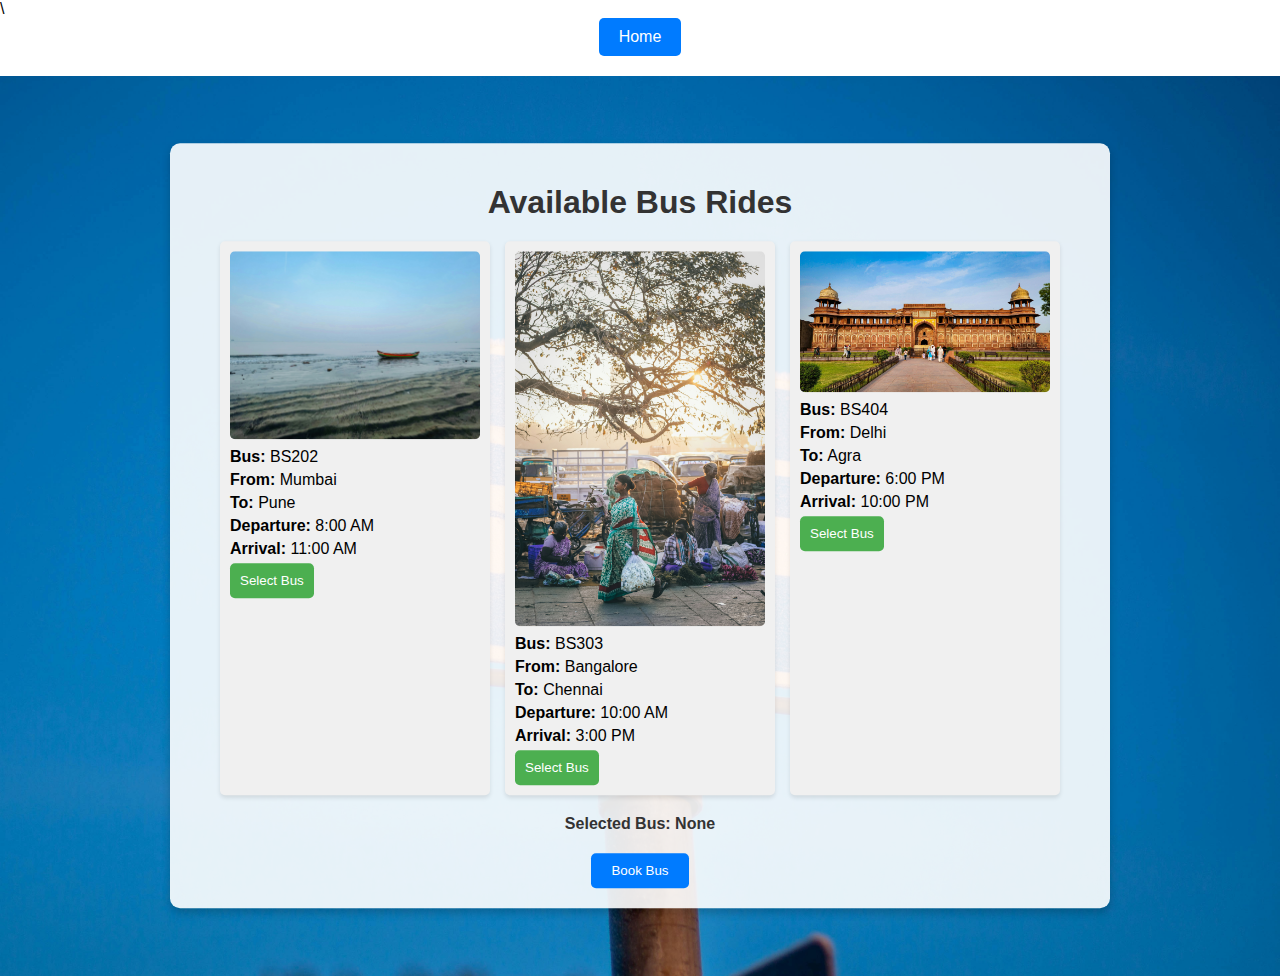
<file: busses.html>
<!DOCTYPE html>
<html lang="en">
<head>
    <meta charset="UTF-8">
    <meta name="viewport" content="width=device-width, initial-scale=1.0">
    <title>Book Your Bus Ride</title>
    <link rel="stylesheet" href="busses.css">
    <script src="https://code.jquery.com/jquery-3.6.0.min.js"></script>
    <script>
        $(document).ready(function() {
            $(".select-bus-btn").click(function() {
                var busDetails = $(this).data("details");
                $("#selected-bus").text("Selected Bus: " + busDetails);
                $("#bus-details").val(busDetails);
            });

            $("#bookingForm").submit(function(event) {
                event.preventDefault();
                alert("Bus booked successfully! Details: " + $("#bus-details").val());
            });
        });
    </script>
</head>
<body>\
    <div class="home-container">
        <a href="index.html" class="home-link">Home</a>
    </div>    
    <div class="background">
        <div class="container">
            <h1>Available Bus Rides</h1>
            <div class="bus-list">
                <div class="bus">
                    <img src="pune.jpg" alt="Bus Image">
                    <p><strong>Bus:</strong> BS202</p>
                    <p><strong>From:</strong> Mumbai</p>
                    <p><strong>To:</strong> Pune</p>
                    <p><strong>Departure:</strong> 8:00 AM</p>
                    <p><strong>Arrival:</strong> 11:00 AM</p>
                    <button class="select-bus-btn" data-details="BS202 from Mumbai to Pune, Departure: 8:00 AM, Arrival: 11:00 AM">Select Bus</button>
                </div>
                <div class="bus">
                    <img src="chennai.jpg" alt="Bus Image">
                    <p><strong>Bus:</strong> BS303</p>
                    <p><strong>From:</strong> Bangalore</p>
                    <p><strong>To:</strong> Chennai</p>
                    <p><strong>Departure:</strong> 10:00 AM</p>
                    <p><strong>Arrival:</strong> 3:00 PM</p>
                    <button class="select-bus-btn" data-details="BS303 from Bangalore to Chennai, Departure: 10:00 AM, Arrival: 3:00 PM">Select Bus</button>
                </div>
                <div class="bus">
                    <img src="agra.jpg" alt="Bus Image">
                    <p><strong>Bus:</strong> BS404</p>
                    <p><strong>From:</strong> Delhi</p>
                    <p><strong>To:</strong> Agra</p>
                    <p><strong>Departure:</strong> 6:00 PM</p>
                    <p><strong>Arrival:</strong> 10:00 PM</p>
                    <button class="select-bus-btn" data-details="BS404 from Delhi to Agra, Departure: 6:00 PM, Arrival: 10:00 PM">Select Bus</button>
                </div>
                <!-- Add more buses as needed -->
            </div>
            <p id="selected-bus">Selected Bus: None</p>
            <form id="bookingForm">
                <input type="hidden" id="bus-details" name="bus-details">
                <button type="submit">Book Bus</button>
            </form>
        
        </div>
    </div>
</body>
</html>
</file>
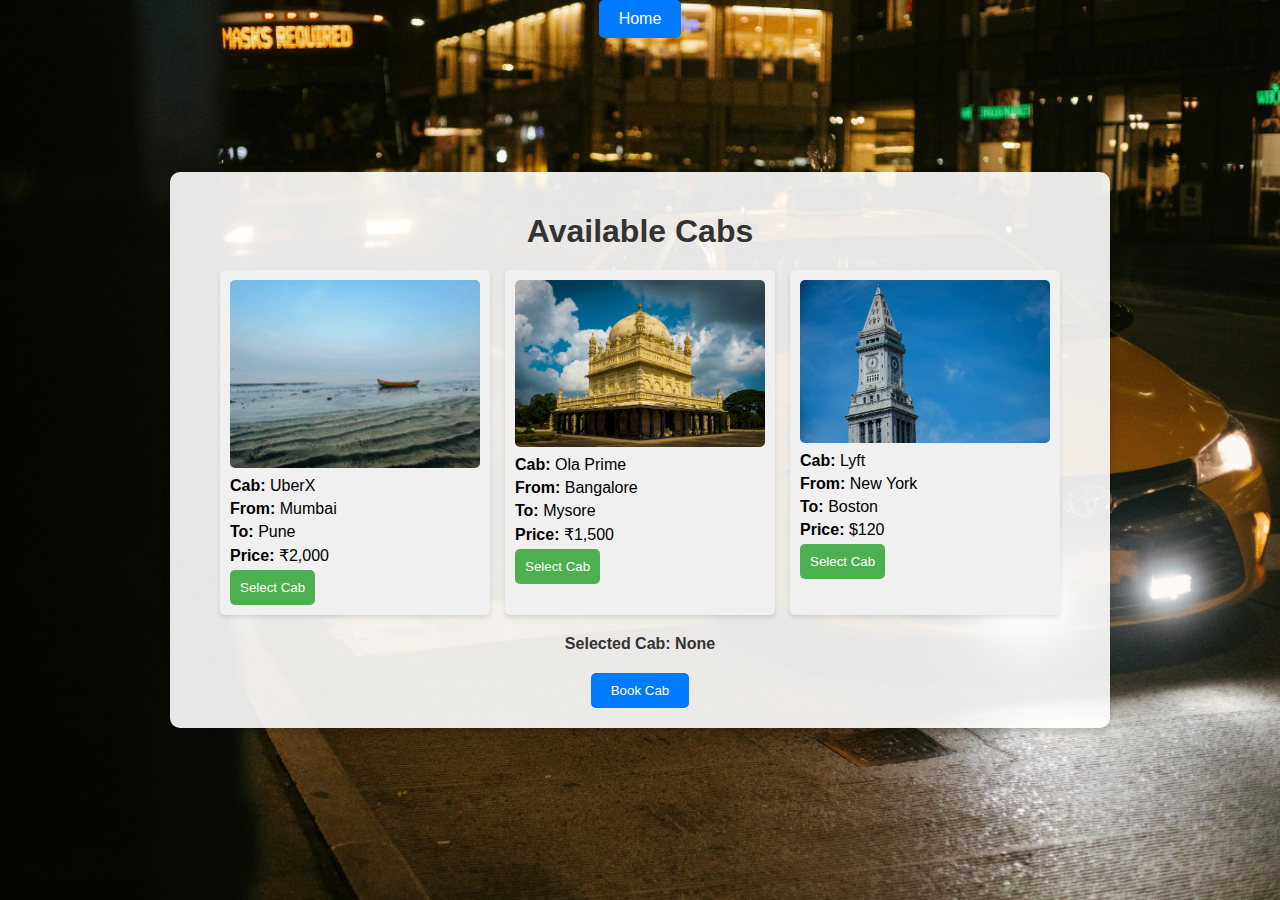
<file: cabs.html>
<!DOCTYPE html>
<html lang="en">
<head>
    <meta charset="UTF-8">
    <meta name="viewport" content="width=device-width, initial-scale=1.0">
    <title>Book Your Cab</title>
    <link rel="stylesheet" href="cabs.css">
    <script src="https://code.jquery.com/jquery-3.6.0.min.js"></script>
    <script>
        $(document).ready(function() {
            $(".select-cab-btn").click(function() {
                var cabDetails = $(this).data("details");
                $("#selected-cab").text("Selected Cab: " + cabDetails);
                $("#cab-details").val(cabDetails);
            });

            $("#bookingForm").submit(function(event) {
                event.preventDefault();
                alert("Cab booked successfully! Details: " + $("#cab-details").val());
            });
        });
    </script>
</head>
<body>
    <div class="background">
        <div class="home-container">
            <a href="index.html" class="home-link">Home</a>
        </div>
        <div class="container">
            <h1>Available Cabs</h1>
            <div class="cab-list">
                <div class="cab">
                    <img src="pune.jpg" alt="Cab Image">
                    <p><strong>Cab:</strong> UberX</p>
                    <p><strong>From:</strong> Mumbai</p>
                    <p><strong>To:</strong> Pune</p>
                    <p><strong>Price:</strong> ₹2,000</p>
                    <button class="select-cab-btn" data-details="UberX from Mumbai to Pune, Price: ₹2,000">Select Cab</button>
                </div>
                <div class="cab">
                    <img src="mys.jpg" alt="Cab Image">
                    <p><strong>Cab:</strong> Ola Prime</p>
                    <p><strong>From:</strong> Bangalore</p>
                    <p><strong>To:</strong> Mysore</p>
                    <p><strong>Price:</strong> ₹1,500</p>
                    <button class="select-cab-btn" data-details="Ola Prime from Bangalore to Mysore, Price: ₹1,500">Select Cab</button>
                </div>
                <div class="cab">
                    <img src="boston.jpg" alt="Cab Image">
                    <p><strong>Cab:</strong> Lyft</p>
                    <p><strong>From:</strong> New York</p>
                    <p><strong>To:</strong> Boston</p>
                    <p><strong>Price:</strong> $120</p>
                    <button class="select-cab-btn" data-details="Lyft from New York to Boston, Price: $120">Select Cab</button>
                </div>
                <!-- Add more cabs as needed -->
            </div>
            <p id="selected-cab">Selected Cab: None</p>
            <form id="bookingForm">
                <input type="hidden" id="cab-details" name="cab-details">
                <button type="submit">Book Cab</button>
            </form>
        </div>
    </div>
</body>
</html>
</file>
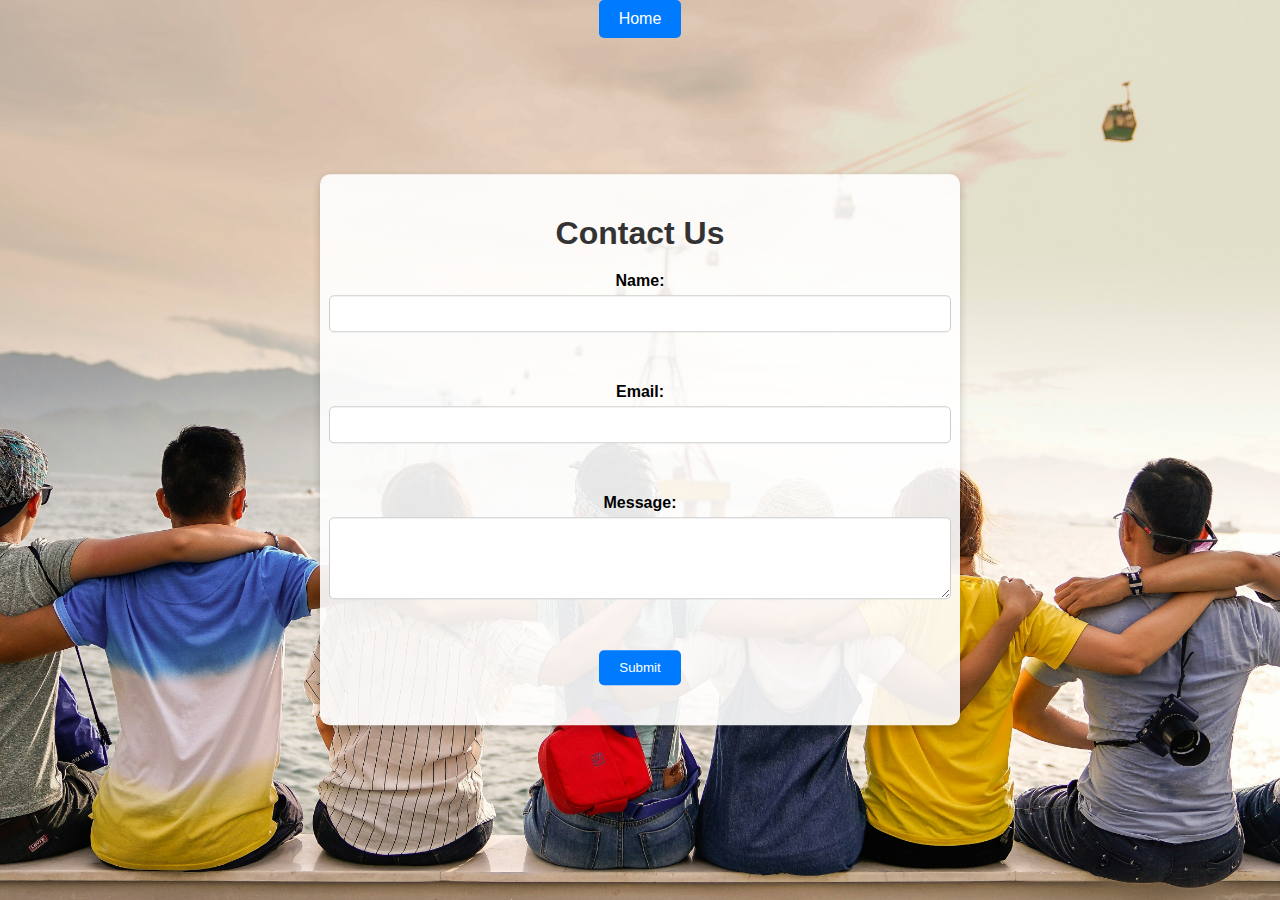
<file: contact_us.html>
<!DOCTYPE html>
<html lang="en">
<head>
    <meta charset="UTF-8">
    <meta name="viewport" content="width=device-width, initial-scale=1.0">
    <title>Contact Us</title>
    <link rel="stylesheet" href="contactus.css">
    <script>
        function submitForm(event) {
            event.preventDefault();
            document.getElementById("response").innerText = "Thank you for contacting us! We will get back to you soon.";
        }
    </script>
</head>
<body>
    <div class="background">
        <div class="home-container">
            <a href="index.html" class="home-link">Home</a>
        </div>
        <div class="container">
            <h1>Contact Us</h1>
            <form id="contactForm" onsubmit="submitForm(event)">
                <label for="name">Name:</label>
                <input type="text" id="name" name="name" required><br><br>
                <label for="email">Email:</label>
                <input type="email" id="email" name="email" required><br><br>
                <label for="message">Message:</label>
                <textarea id="message" name="message" rows="4" required></textarea><br><br>
                <button type="submit">Submit</button>
            </form>
            <p id="response"></p>
        </div>
    </div>
</body>
</html>
</file>
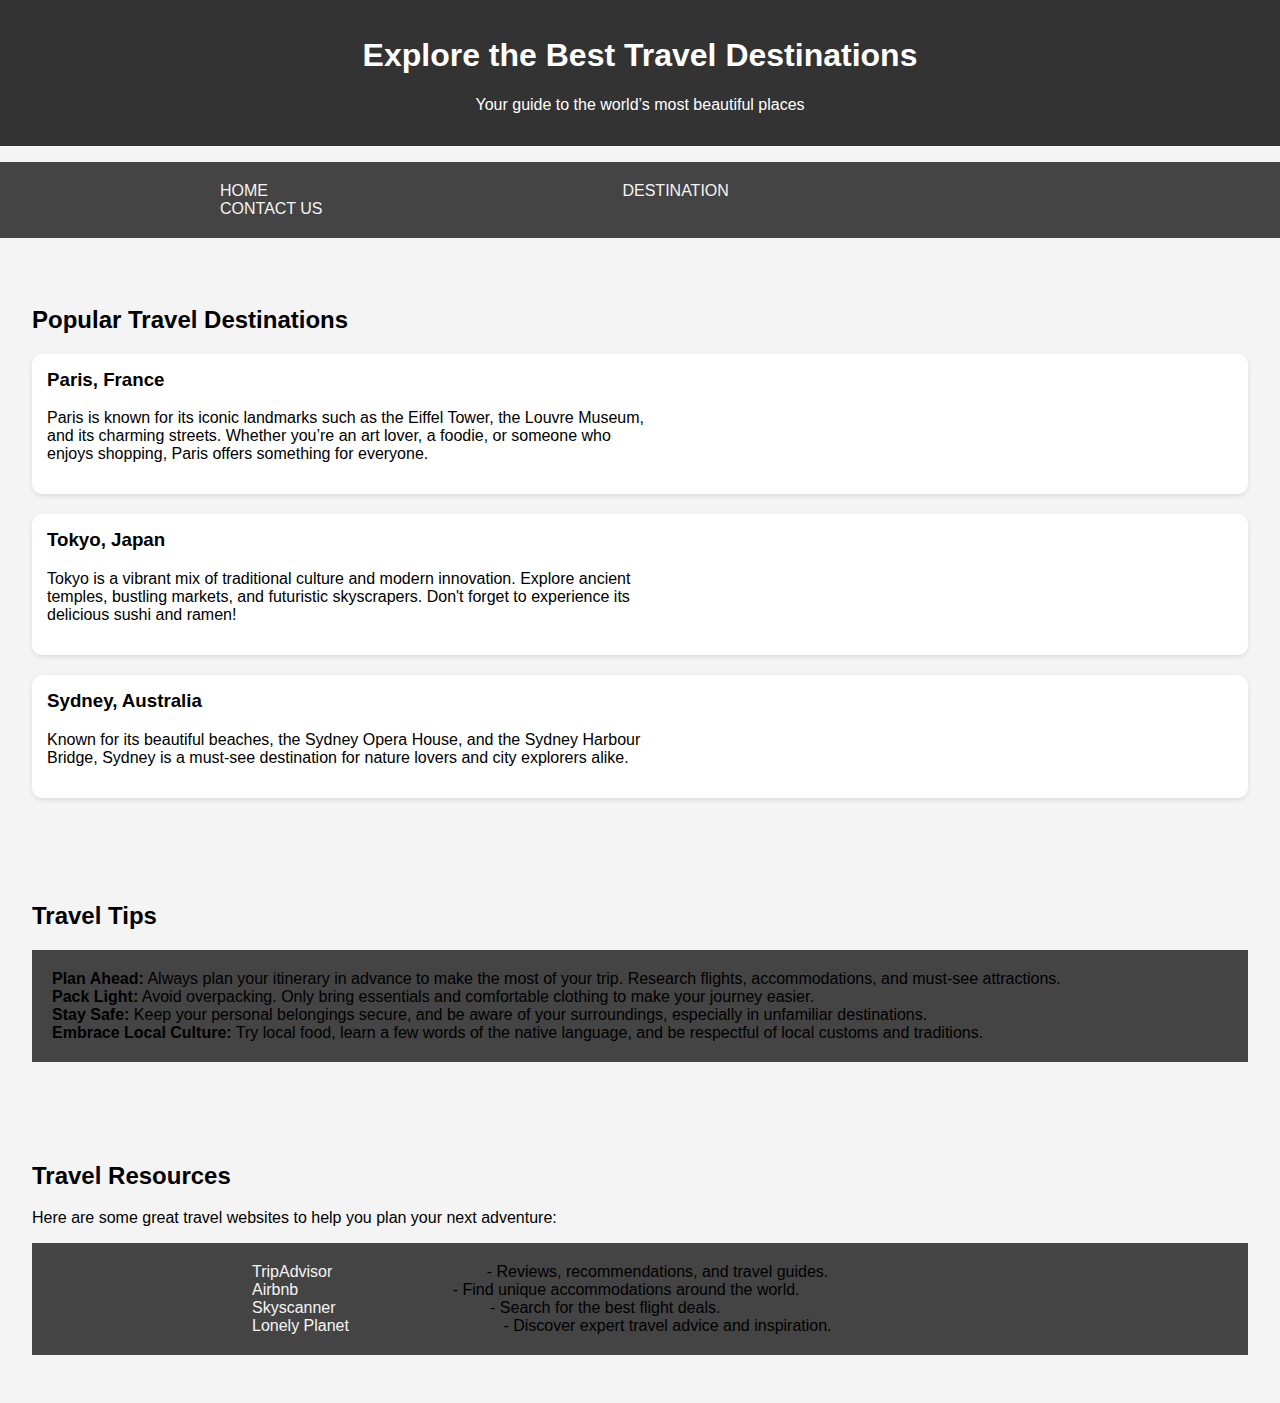
<file: destination.html>
<html>
<head>
    <meta charset="UTF-8">
    <meta name="viewport" content="width=device-width, initial-scale=1.0">
    <title>Travel Destinations and Tips</title>
    <style>
        body {
            font-family: Arial, sans-serif;
            margin: 0;
            padding: 0;
            background-color: #f4f4f4;
        }
        header {
            background-color: #333;
            color: white;
            text-align: center;
            padding: 1em;
        }
        nav {
            background-color: #444;
            color: white;
            display: flex;
            justify-content: center;
            padding: 1em;
        }
        nav a {
            color: white;
            padding: 1em;
            text-decoration: none;
            margin: 0 15px;
        }
        nav a:hover {
            background-color: #555;
        }
        section {
            padding: 2em;
        }
        .destination {
            display: flex;
            margin-bottom: 20px;
            background-color: white;
            border-radius: 10px;
            box-shadow: 0 2px 5px rgba(0,0,0,0.1);
            overflow: hidden;
        }
        .destination img {
            width: 50%;
            height: auto;
        }
        .destination-info {
            padding: 15px;
            width: 50%;
        }
        .destination-info h3 {
            margin-top: 0;
        }
        footer {
            background-color: #333;
            color: white;
            text-align: center;
            padding: 1em;
            position: fixed;
            width: 100%;
            bottom: 0;
        }
        ul {
            background-color: #444;
            padding: 20px 20px 20px 20px;
        }
        ul li {
            display: inline-block;
            text-decoration: none;
           
        }
        li a{
            color: #f4f4f4;
            text-decoration: none;
            padding: 5px 150px 20px 200px;
        }
    </style>
</head>
<body>

<header>
    <h1>Explore the Best Travel Destinations</h1>
    <p>Your guide to the world’s most beautiful places</p>
</header>
<div id="nav">
    <ul>
        <li><a href="index.html">HOME</a></li>
        <li><a href="destination.html">DESTINATION</a></li>
        <li><a href="contact_us.html">CONTACT US</a></li>
    </ul> 
</div>

<section id="destinations">
    <h2>Popular Travel Destinations</h2>
    <div class="destination">
       
        <div class="destination-info">
            <h3>Paris, France</h3>
            <p>Paris is known for its iconic landmarks such as the Eiffel Tower, the Louvre Museum, and its charming streets. Whether you’re an art lover, a foodie, or someone who enjoys shopping, Paris offers something for everyone.</p>
        </div>
    </div>

    <div class="destination">
       
        <div class="destination-info">
            <h3>Tokyo, Japan</h3>
            <p>Tokyo is a vibrant mix of traditional culture and modern innovation. Explore ancient temples, bustling markets, and futuristic skyscrapers. Don't forget to experience its delicious sushi and ramen!</p>
        </div>
    </div>

    <div class="destination">
       
        <div class="destination-info">
            <h3>Sydney, Australia</h3>
            <p>Known for its beautiful beaches, the Sydney Opera House, and the Sydney Harbour Bridge, Sydney is a must-see destination for nature lovers and city explorers alike.</p>
        </div>
    </div>
</section>

<section id="tips">
    <h2>Travel Tips</h2>
    <ul>
        <li><strong>Plan Ahead:</strong> Always plan your itinerary in advance to make the most of your trip. Research flights, accommodations, and must-see attractions.</li>
        <li><strong>Pack Light:</strong> Avoid overpacking. Only bring essentials and comfortable clothing to make your journey easier.</li>
        <li><strong>Stay Safe:</strong> Keep your personal belongings secure, and be aware of your surroundings, especially in unfamiliar destinations.</li>
        <li><strong>Embrace Local Culture:</strong> Try local food, learn a few words of the native language, and be respectful of local customs and traditions.</li>
    </ul>
</section>

<section id="resources">
    <h2>Travel Resources</h2>
    <p>Here are some great travel websites to help you plan your next adventure:</p>
    <ul>
        <li><a href="https://www.tripadvisor.com" target="_blank">TripAdvisor</a> - Reviews, recommendations, and travel guides.</li>
        <li><a href="https://www.airbnb.com" target="_blank">Airbnb</a> - Find unique accommodations around the world.</li>
        <li><a href="https://www.skyscanner.com" target="_blank">Skyscanner</a> - Search for the best flight deals.</li>
        <li><a href="https://www.lonelyplanet.com" target="_blank">Lonely Planet</a> - Discover expert travel advice and inspiration.</li>
    </ul>
</section>

</body>
</html>
</file>
<file: busses.css>
body, html {
    margin: 0;
    padding: 0;
    height: 100%;
    font-family: Arial, sans-serif;
}

.background {
    background-image: url('busses.jpg');
    background-size: cover;
    background-position: center;
    background-repeat: no-repeat;
    height: 100vh;
    position: relative;
    overflow: hidden;
}

.container {
    position: absolute;
    top: 50%;
    left: 50%;
    transform: translate(-50%, -50%);
    background-color: rgba(255, 255, 255, 0.9);
    padding: 20px;
    border-radius: 10px;
    box-shadow: 0 4px 8px rgba(0, 0, 0, 0.2);
    width: 80%;
    max-width: 900px;
    text-align: center;
}

h1 {
    margin-bottom: 20px;
    color: #333;
}

.bus-list {
    display: flex;
    flex-wrap: wrap;
    gap: 15px;
    justify-content: center;
}

.bus {
    background-color: #f0f0f0;
    padding: 10px;
    border-radius: 5px;
    box-shadow: 0 2px 4px rgba(0, 0, 0, 0.1);
    width: 100%;
    max-width: 250px;
    text-align: left;
}

.bus img {
    width: 100%;
    height: auto;
    border-radius: 5px;
    object-fit: cover;
}

.bus p {
    margin: 5px 0;
}

.bus button {
    background-color: #4CAF50;
    color: white;
    border: none;
    padding: 10px;
    border-radius: 5px;
    cursor: pointer;
}

.bus button:hover {
    background-color: #45a049;
}

#selected-bus {
    margin-top: 20px;
    font-weight: bold;
    color: #333;
}

#bookingForm {
    margin-top: 20px;
}

#bookingForm button {
    background-color: #007BFF;
    color: white;
    border: none;
    padding: 10px 20px;
    border-radius: 5px;
    cursor: pointer;
}

#bookingForm button:hover {
    background-color: #0056b3;
}

.home-container {
    display: flex;
    justify-content: center;
    margin-bottom: 20px;
}

.home-link {
    display: inline-block;
    padding: 10px 20px;
    background-color: #007BFF;
    color: white;
    text-decoration: none;
    border-radius: 5px;
    cursor: pointer;
    text-align: center;
}

.home-link:hover {
    background-color: #0056b3;
}
</file>
<file: cabs.css>
body, html {
    margin: 0;
    padding: 0;
    height: 100%;
    font-family: Arial, sans-serif;
}

.background {
    background-image: url('cab.jpg');
    background-size: cover;
    background-position: center;
    background-repeat: no-repeat;
    height: 100vh;
    position: relative;
    overflow: hidden;
}

.container {
    position: absolute;
    top: 50%;
    left: 50%;
    transform: translate(-50%, -50%);
    background-color: rgba(255, 255, 255, 0.9);
    padding: 20px;
    border-radius: 10px;
    box-shadow: 0 4px 8px rgba(0, 0, 0, 0.2);
    width: 80%;
    max-width: 900px;
    text-align: center;
}

h1 {
    margin-bottom: 20px;
    color: #333;
}

.cab-list {
    display: flex;
    flex-wrap: wrap;
    gap: 15px;
    justify-content: center;
}

.cab {
    background-color: #f0f0f0;
    padding: 10px;
    border-radius: 5px;
    box-shadow: 0 2px 4px rgba(0, 0, 0, 0.1);
    width: 100%;
    max-width: 250px;
    text-align: left;
}

.cab img {
    width: 100%;
    height: auto;
    border-radius: 5px;
    object-fit: cover;
}

.cab p {
    margin: 5px 0;
}

.cab button {
    background-color: #4CAF50;
    color: white;
    border: none;
    padding: 10px;
    border-radius: 5px;
    cursor: pointer;
}

.cab button:hover {
    background-color: #45a049;
}

#selected-cab {
    margin-top: 20px;
    font-weight: bold;
    color: #333;
}

#bookingForm {
    margin-top: 20px;
}

#bookingForm button {
    background-color: #007BFF;
    color: white;
    border: none;
    padding: 10px 20px;
    border-radius: 5px;
    cursor: pointer;
}

#bookingForm button:hover {
    background-color: #0056b3;
}

.home-container {
    display: flex;
    justify-content: center;
    margin-bottom: 20px;
}

.home-link {
    display: inline-block;
    padding: 10px 20px;
    background-color: #007BFF;
    color: white;
    text-decoration: none;
    border-radius: 5px;
    cursor: pointer;
    text-align: center;
}

.home-link:hover {
    background-color: #0056b3;
}
</file>
<file: contactus.css>
body, html {
    margin: 0;
    padding: 0;
    height: 100%;
    font-family: Arial, sans-serif;
}

.background {
    background-image: url('contactusbg.jpg');
    background-size: cover;
    background-position: center;
    background-repeat: no-repeat;
    height: 100vh;
    position: relative;
    overflow: hidden;
}

.container {
    position: absolute;
    top: 50%;
    left: 50%;
    transform: translate(-50%, -50%);
    background-color: rgba(255, 255, 255, 0.9);
    padding: 20px;
    border-radius: 10px;
    box-shadow: 0 4px 8px rgba(0, 0, 0, 0.2);
    width: 80%;
    max-width: 600px;
    text-align: center;
}

h1 {
    margin-bottom: 20px;
    color: #333;
}

form {
    display: flex;
    flex-direction: column;
    align-items: center;
}

label {
    margin-bottom: 5px;
    font-weight: bold;
}

input, textarea {
    width: 100%;
    padding: 10px;
    margin-bottom: 15px;
    border: 1px solid #ccc;
    border-radius: 5px;
}

button {
    background-color: #007BFF;
    color: white;
    border: none;
    padding: 10px 20px;
    border-radius: 5px;
    cursor: pointer;
}

button:hover {
    background-color: #0056b3;
}

#response {
    margin-top: 20px;
    color: green;
    font-weight: bold;
}

.home-container {
    display: flex;
    justify-content: center;
    margin-bottom: 20px;
}

.home-link {
    display: inline-block;
    padding: 10px 20px;
    background-color: #007BFF;
    color: white;
    text-decoration: none;
    border-radius: 5px;
    cursor: pointer;
    text-align: center;
}

.home-link:hover {
    background-color: #0056b3;
}
</file>
